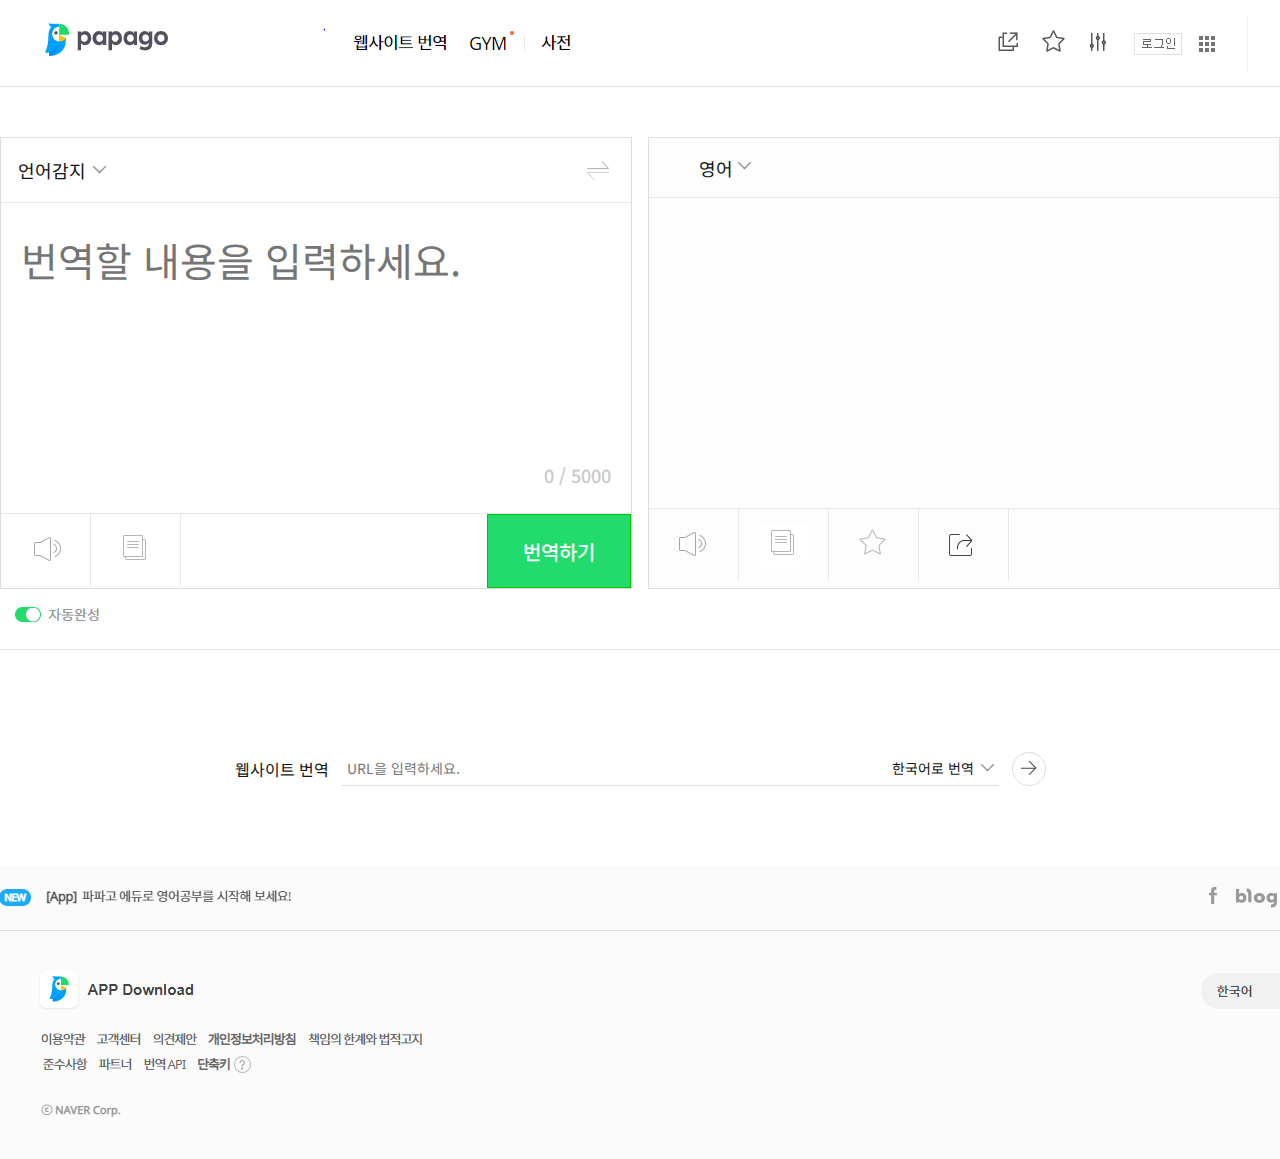
<file: Papago-CloneCoding/index.html>
<!DOCTYPE html>
<html lang="ko">
<head>
    <meta charset="UTF-8">
    <meta http-equiv="X-UA-Compatible" content="IE=edge">
    <meta name="viewport" content="width=device-width, initial-scale=1.0">
    <title>Papago</title>
    <link rel="stylesheet" href="css/style.css">
    <link rel="stylesheet" href="css/index.css">
</head>
<body>
    <div id="container">
        <header>
            <h1 class="brand-logo-border">
                <img src="images/logo/brand-logo.PNG" alt="brand-logo">
            </h1>
            <nav>
                <img src="images/index_header/header1.png" >
                <img src="images/index_header/header2.png" >
            </nav>
        </header>
        <main>
            <div class="main-container">
                <div class="article-container">
                    <article class="article-left">
                        <div class="article-header">
                            <div class="article-header-left">
                                <span>언어감지</span>
                                <img src="images/index_item/combo_icon.png" >
                            </div>
                            <div class="article-header-right">
                                <img src="images/index_item/convert_icon.png">
                            </div>
                        </div>
                        <div class="article-body">
                            <div class="article-body-textarea">
                                <textarea placeholder="번역할 내용을 입력하세요."></textarea>
                            </div>
                            <div class="article-body-count">
                                <span>0&nbsp;</span><span> / 5000</span>
                            </div>
                        </div>
                        <div class="article-footer">
                            <div class="article-footer-left">
                                <div class="af-left-item">
                                    <img src="images/index_item/sound_icon.png">
                                </div>
                                <div class="af-left-item">
                                    <img src="images/index_item/copy_icon.png">
                                </div>
                            </div>
                            <button type="button">번역하기</button>
                        </div>
                    </article>
                    <article class="article-right">
                        <div class="article-header">
                            <div class="article-header-left">
                                <span>영어</span>
                                <img src="images/index_item/combo_icon_gray.png">
                            </div>
                        </div>
                        <div class="article-body">
                            <pre></pre>
                        </div>
                        <div class="article-footer">
                            <div class="article-footer-left">
                                <div class="af-left-item">
                                    <img src="images/index_item/sound_icon2.png">
                                </div>
                                <div class="af-left-item">
                                    <img src="images/index_item/copy_icon.png">
                                </div>
                                <div class="af-left-item">
                                    <img src="images/index_item/star_icon_gray.png">
                                </div>
                                <div class="af-left-item">
                                    <img src="images/index_item/share_icon.png">
                                </div>
                            </div>
                        </div>
                    </article>
                </div>
                <div class="section-container">
                    <section class="section-top">
                        <img src="images/index_item/auto_completion.png">
                    </section>
                    <section class="section-bottom">
                        <div class="sb-url">
                            <div class="label-url">
                                <label for="web-url">웹사이트 번역</label>
                            </div>
                            <div class="input-url">
                                <input id="web-url" type="url" placeholder="URL을 입력하세요.">
                                <div class="input-select-convert">
                                    <span>한국어로 번역</span>
                                    <img src="images/index_item/combo_icon.png">
                                </div>
                            </div>
                            <div class="button-url">
                                <button>
                                    <img src="images/index_item/right_arrow.png">
                                </button>
                            </div>
                        </div>
                    </section>
                </div>
            </div>
        </main>
        <footer>
            <div class="footer1">
                <img src="images/index_footer/footer1.png">
            </div>
            <div class="footer2">
                <img src="images/index_footer/footer2.png">
            </div>
        </footer>
    </div>
    <script src="./js/index.js"></script>
</body>
</html>
</file>
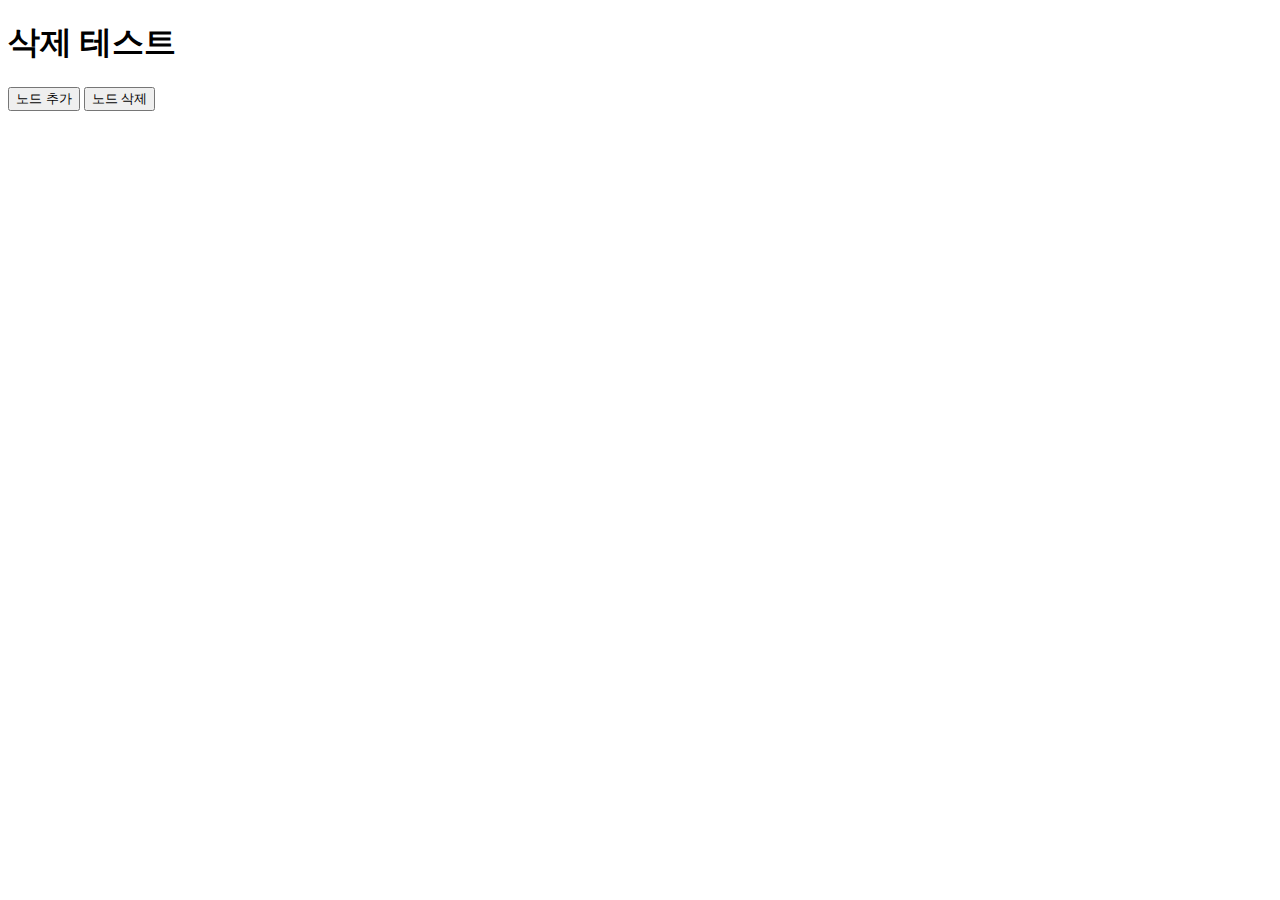
<file: JavaScript/[웹기초]DOM/study3.html>
<!DOCTYPE html>
<html lang="en">
<head>
    <meta charset="UTF-8">
    <meta http-equiv="X-UA-Compatible" content="IE=edge">
    <meta name="viewport" content="width=device-width, initial-scale=1.0">
    <title>Document</title>
</head>
<body>
    <div id="container">
        <h1 class="remove">삭제 테스트</h1>
        
    </div>
    <button type="button" class="btn">노드 추가</button>
    <button type="button" class="r-btn">노드 삭제</button>

    <script>
        const container = document.querySelector("#container");
        const btn = document.querySelector(".btn");
        const rBtn = document.querySelector(".r-btn");

        rBtn.onclick = () => {
            const remove = document.querySelector(".remove");
            remove.parentNode.removeChild(remove);
        }



        btn.onclick = () => {
            const div1 = document.createElement("div");
            const h1 = document.createElement("h1");
            const p = document.createElement("p");
            const text1 = document.createTextNode("Dom 노드 Study");
            const text2 = document.createTextNode("안녕하세요. javascript 수업입니다.");

            const input1 = document.createElement("input");
            const attribute1 = document.createAttribute("type");
            attribute1.value = "password";

            h1.appendChild(text1);
            p.appendChild(text2);
            div1.appendChild(h1);
            div1.appendChild(p);
            div1.appendChild(input1);
            input1.setAttributeNode(attribute1);

            container.appendChild(div1);
        }

    </script>
</body>
</html>
</file>
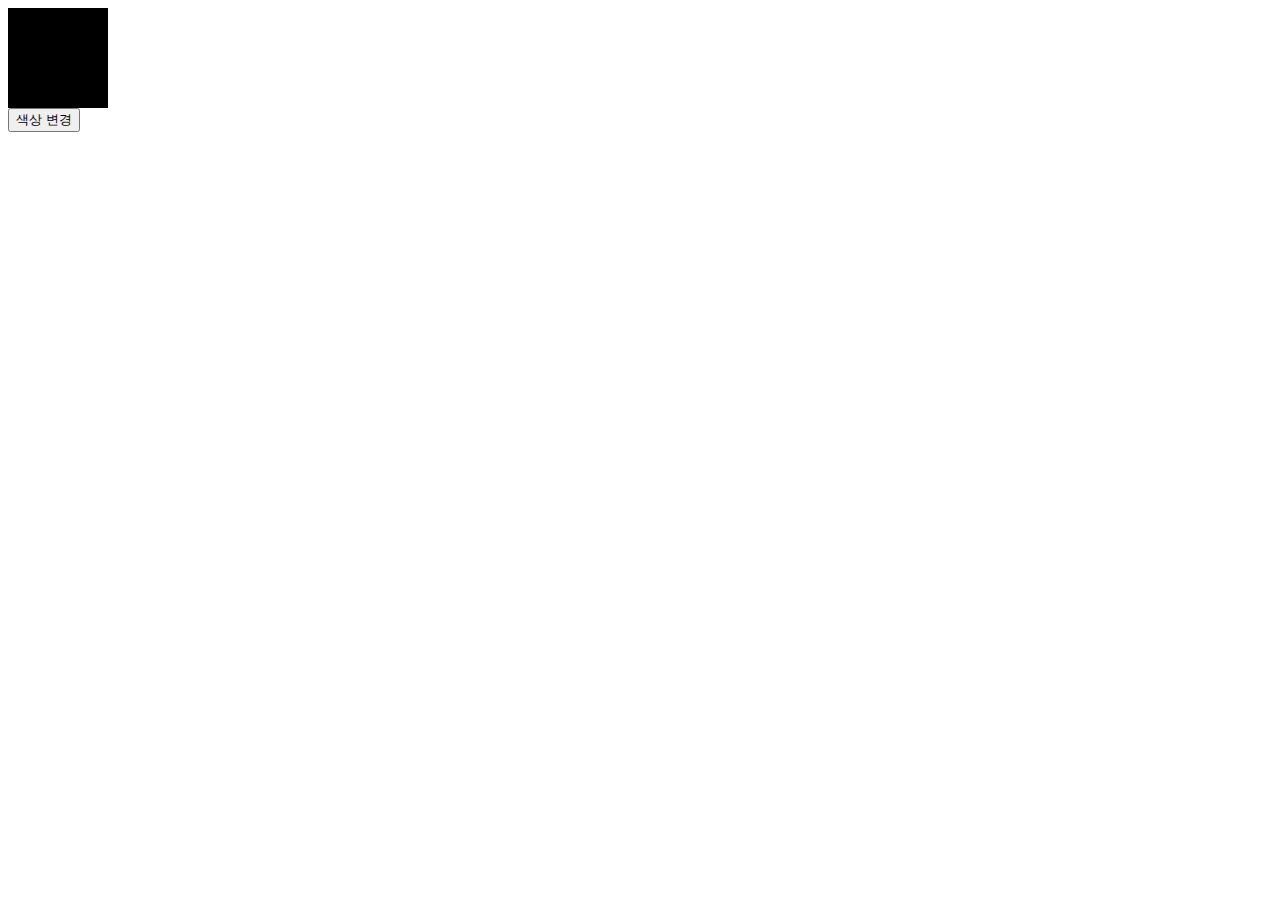
<file: JavaScript/[웹기초]함수와 이벤트/study2.html>
<!DOCTYPE html>
<html lang="en">
<head>
    <meta charset="UTF-8">
    <meta http-equiv="X-UA-Compatible" content="IE=edge">
    <meta name="viewport" content="width=device-width, initial-scale=1.0">
    <title>Document</title>
    <style>
        .box1 {
            width: 100px;
            height: 100px;

            background-color: black;
        }

        .bg-color {
            background-color: red;
        }
    </style>
</head>
<body>
    <div class="box1"></div>
    <button type="button" class="change-btn">색상 변경</button>

    <script src="js/event1.js"></script>
</body>
</html>
</file>
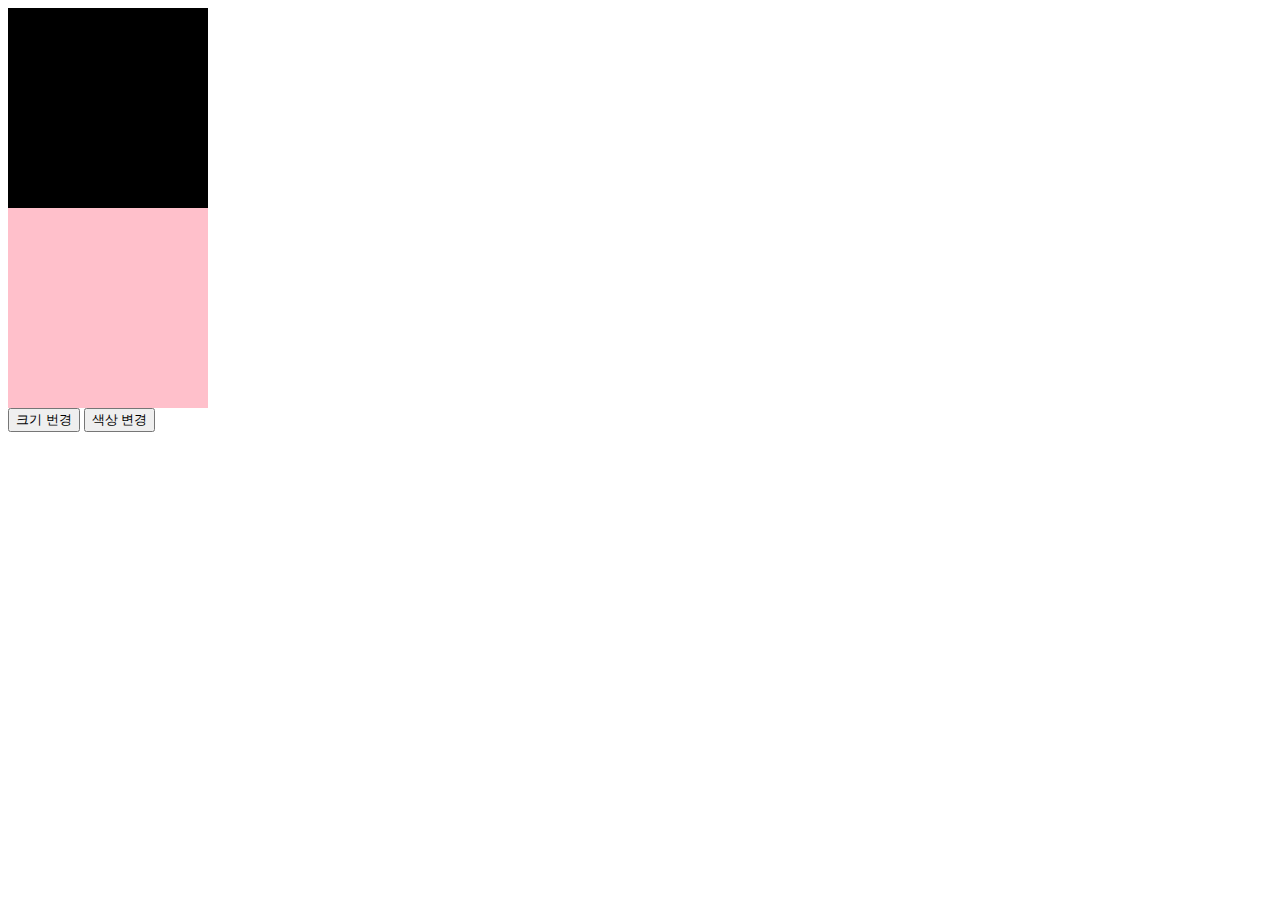
<file: JavaScript/[웹기초]함수와 이벤트/study3.html>
<!DOCTYPE html>
<html lang="en">
<head>
    <meta charset="UTF-8">
    <meta http-equiv="X-UA-Compatible" content="IE=edge">
    <meta name="viewport" content="width=device-width, initial-scale=1.0">
    <title>Document</title>
</head>
<style>
    .box1 {
        /*  */
        height: 200px;
        width: 200px;

        background-color: black;
    }

    .box2 {
        /*  */
        height: 200px;
        width: 200px;
        background-color: pink;
    }

    .box-resize {
        /*  */
        width: 400px;
        height: 400px;
    }

    .box-bg-change {
        /*  */
        background-color: blue;
    }

</style>
<body>
    <div class="box1"></div>
    <div class="box2"></div>
    <button class="btn1">크기 번경</button>
    <button class="btn2">색상 변경</button>
    <script src="./js/event2.js"></script>
</body>
</html>
</file>
<file: Papago-CloneCoding/css/style.css>
@import url('https://fonts.googleapis.com/css2?family=Noto+Sans+KR:wght@300;400;500;700&display=swap');

* {
    /* text */
    font-family: 'Noto Sans KR', sans-serif;
    font-size: 14px;
    font-weight: 400;
    color: #141414;

    /* box */
    box-sizing: border-box;

    /* computed */
    margin: 0px;
    padding: 0px;
}

ul {
    list-style-type: none;
}

a {
    color: #141414;
    text-decoration: none;
}

input, textarea {
    outline: none;
}

table {
    border-collapse: collapse;
}
</file>
<file: Papago-CloneCoding/css/index.css>
:root {
    --main-color: rgb(221, 221, 221);
    --article-border-color: rgb(231, 231, 231);
    --sub-font-color: rgb(201, 201, 201);
}

.main-container {
    display: flex;
    flex-direction: column;
    align-items: center;

    padding: 50px 0px 80px;
}

/* header */
header {
    display: flex;
    align-items: center;
    padding: 15px 32px; 
    border-bottom: 1px solid var(--main-color);
}

.brand-logo-border {
    cursor: pointer;
}

nav {
    display: flex;
    justify-content: space-between;
    align-items: center;
    margin-left: 20px;
    width: 100%;
}

nav img {
    margin: 0;
}

/* main */

.article-container {
    display: flex;
    justify-content: space-between;
    width: 1280px;    
}

.article-container article {
    border: 1px solid var(--main-color);
}

.article-right {
    background-color: rgb(253, 253, 253);
}

.article-header {
    display: flex;
    justify-content: space-between;
    align-items: center;

    border-bottom: 1px solid var(--article-border-color);

    width: 630px;
}

.article-header-left {
    display: flex;
    justify-content: flex-end;
    align-items: center;

    width: 110px;
    height: 59px;

    cursor: pointer;

}

.article-header-left span {
    font-size: 18px;
}

.article-header-right {
    display: flex;
    justify-content: center;
    align-items: center;

    width: 64px;
    height: 64px;

    cursor: pointer;
}

.article-body {
    position: relative;

    border-bottom: 1px solid var(--article-border-color);
    padding: 28px 20px 63px;

    width: 630px;
}

.article-body-textarea {
    
    width: 630px;
    height: 219px;
}

.article-body-textarea textarea{
    border: none;
    outline: none;
    resize: none;

    width: 590px;
    height: 100%;

    font-size: 40px;
}

pre {
    height: 219px;
}

.article-body-count {
    position: absolute;
    right: 20px;
    bottom: 25px;
    display: flex;
    justify-content: flex-end;
}

.article-body-count span {
    font-size: 18px;
    font-weight: 500;
    color: var(--sub-font-color);
}

.article-footer {
    display: flex;
    justify-content: space-between;

    width: 630px;
}

.article-footer-left {
    display: flex;
}

.article-footer button {
    cursor: pointer;
}

.af-left-item {
    display: flex;
    justify-content: center;
    align-items: center;

    border-right: 1px solid var(--article-border-color);

    width: 90px;
    height: 72px;
}

.article-footer button {
    border: 1px solid rgb(0, 197, 0);

    width: 144px;
    height: 74px;

    font-size: 20px;
    font-weight: 500;
    color: white;

    background-color: #21dc6d;
}

.section-container {
    width: 1280px;
}

.section-top {
    display: flex;
    align-items: center;
    
    border-bottom: 1px solid var(--article-border-color);

    width: 100%;
    height: 61px;
}

.section-bottom {
    display: flex;
    justify-content: center;
    align-items: flex-end;

    height: 136px;
}

.sb-url {
    display: flex;
    justify-content: space-between;
    align-items: center;

    width: 811px;
}

.label-url label {
    font-size: 16px;
}

.input-url {
    display: flex;

    border-bottom: 1px solid var(--main-color);
    padding-bottom: 1px;

    max-width: 658px;
}

.input-url input {
    border: none;
    padding: 6px 5px;

    width: 427px;
    height: 32px;
}

.input-select-convert {
    display: flex;
    justify-content: flex-end;
    align-items: center;

    width: 230px;
    height: 32px;
}

.button-url button {
    display: flex;
    justify-content: center;
    align-items: center;

    border: 1px solid var(--main-color);
    border-radius: 50%;

    width: 34px;
    height: 34px;

    overflow: hidden;

    background-color: white;

    cursor: pointer;
}

footer {
    display: flex;
    flex-direction: column;
    align-items: center\\;

    background-color: #fbfbfb;
}

.footer1 {
    display: flex;
    justify-content: center;
    align-items: center;

    border-bottom: 1px solid var(--main-color);
    padding: 19px 36px 20px;

    height: 65px;
}

.footer2 {
    display: flex;
    align-items: center;

    padding: 32px 36px;

    width: 1352px;
    height: 228px ;
}
</file>
